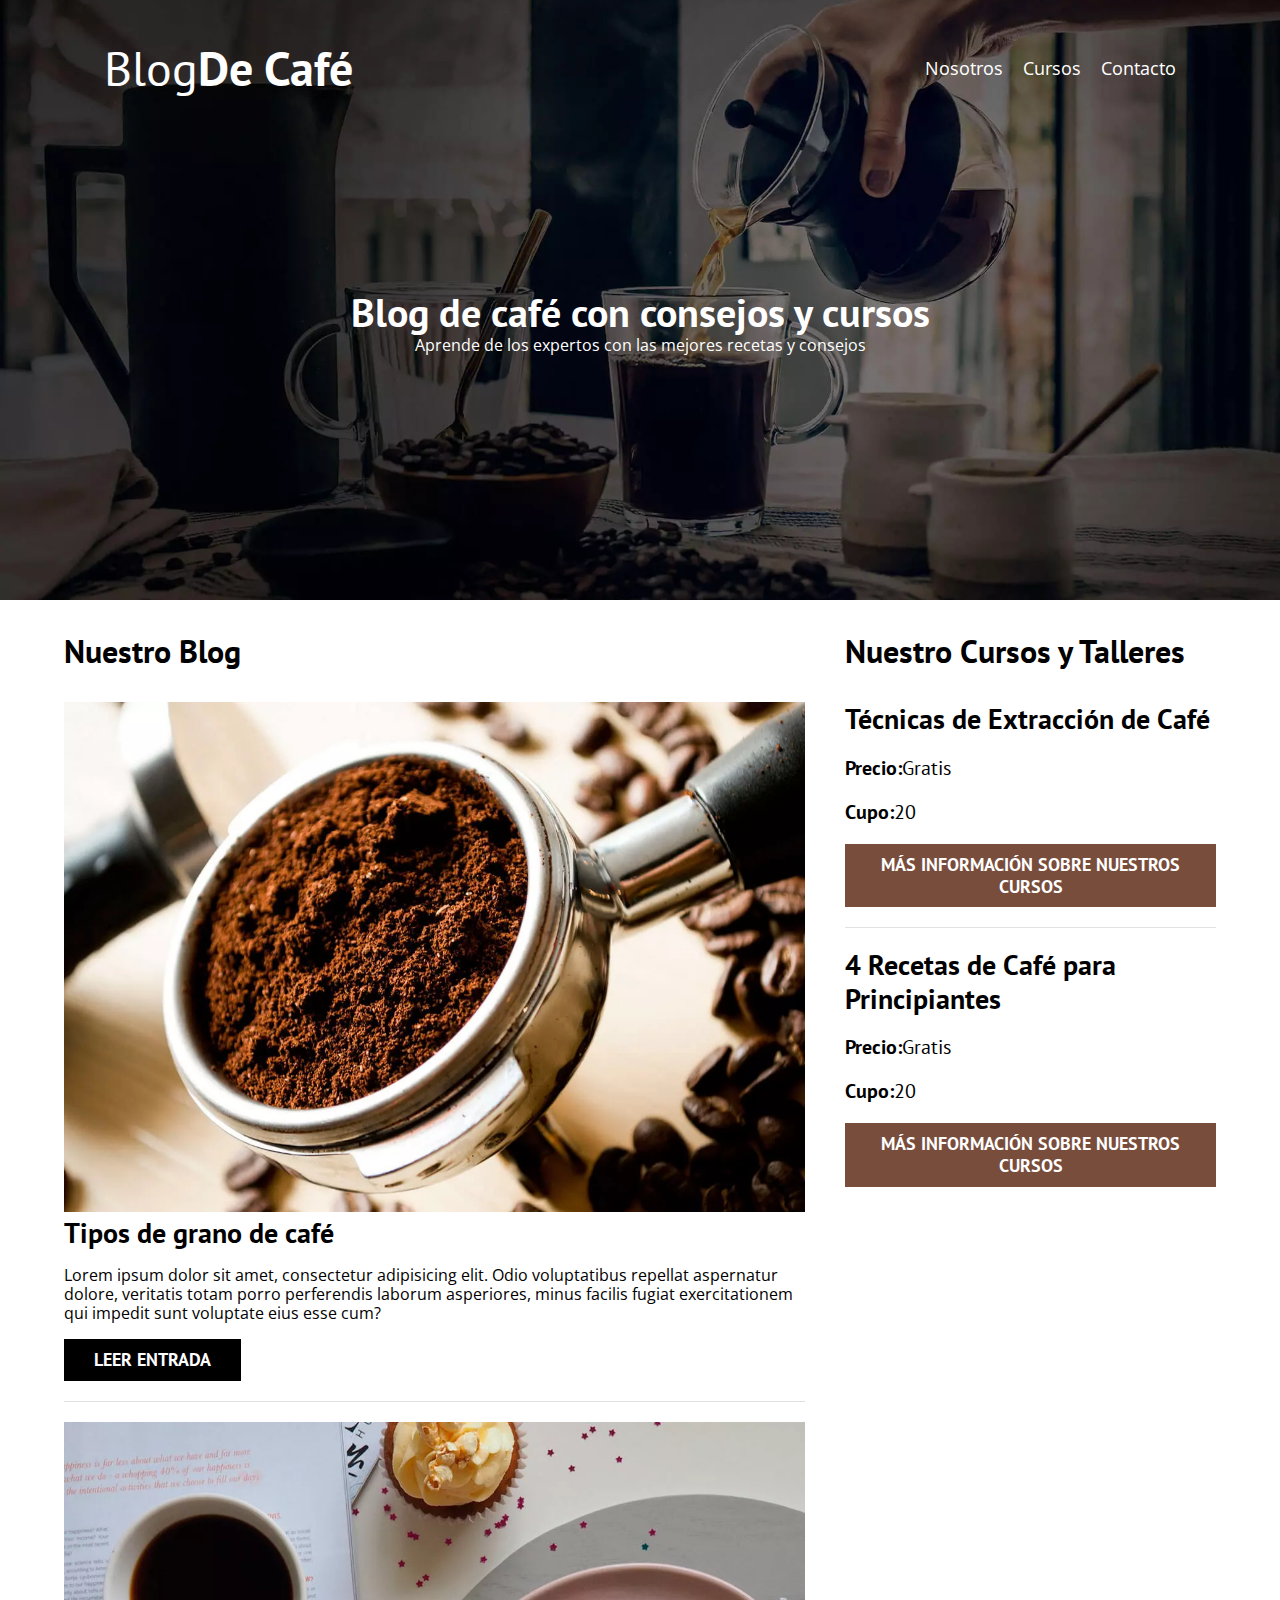
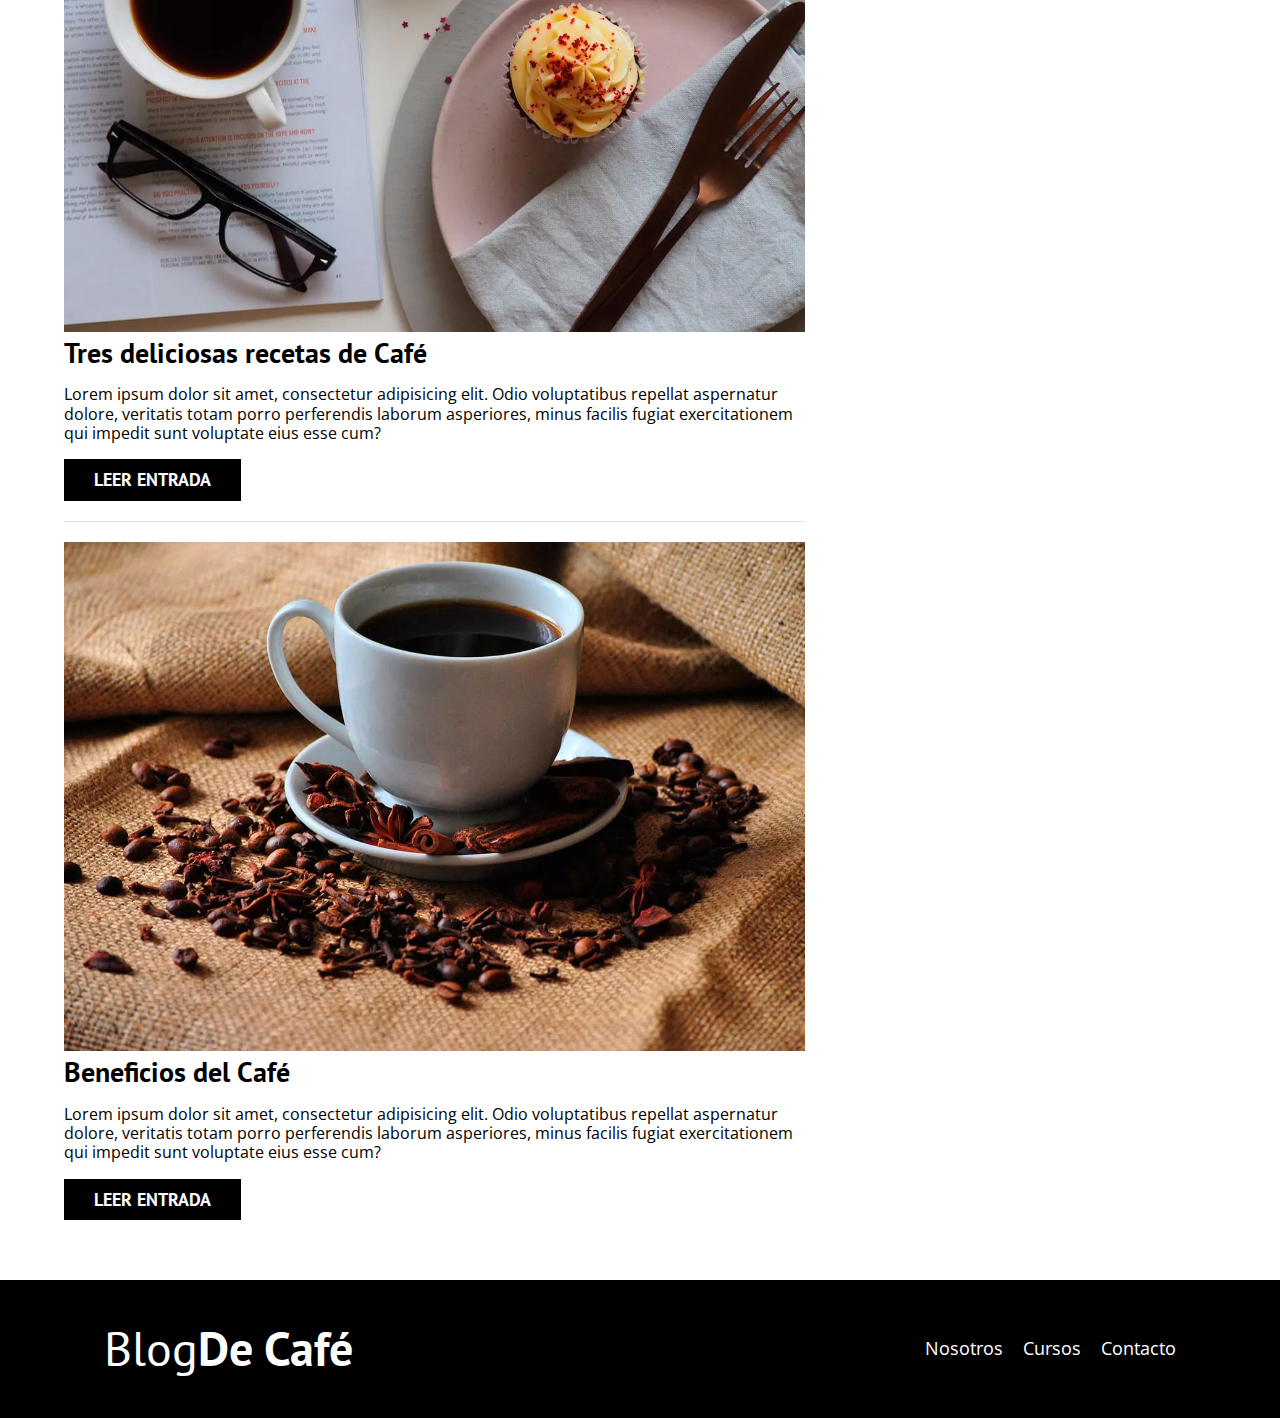
<file: index.html>
<!DOCTYPE html>
<html lang="en">

<head>
    <meta charset="UTF-8">
    <meta name="viewport" content="width=device-width, initial-scale=1.0">
    <title>BlogDeCafé</title>
    <meta name="description" content="Página web de blog de café">

    <!-- Prefetch -->
    <link rel="prefetch" href="cursos.html" as="document">

    <!-- Preload -->
    <link rel="preload" href="css/normalize.css" as="style">
    <link rel="stylesheet" href="css/normalize.css">

    <link rel="preload"
        href="https://fonts.googleapis.com/css2?family=Open+Sans&family=PT+Sans:wght@400;700&display=swap"
        crossorigin="crossorigin" as="font">
    <link href="https://fonts.googleapis.com/css2?family=Open+Sans&family=PT+Sans:wght@400;700&display=swap"
        rel="stylesheet">

    <link rel="preload" href="css/style.css" as="style">
    <link rel="stylesheet" href="css/style.css">
</head>

<body>

    <header class="header">

        <div class="contenedor">
            <div class="barra">
                <a class="logo" href="index.html">
                    <h1 class="logo__nombre no-margin centrar-texto">Blog<span class="logo__bold">De Café</span></h1>
                </a>

                <nav class="navegacion">
                    <a href="nosotros.html" class="navegacion__enlace">Nosotros</a>
                    <a href="cursos.html" class="navegacion__enlace">Cursos</a>
                    <a href="contacto.html" class="navegacion__enlace">Contacto</a>
                </nav>
            </div>
        </div>

        <div class="header__texto">
            <h2 class="no-margin">Blog de café con consejos y cursos</h2>
            <p class="no-margin">Aprende de los expertos con las mejores recetas y consejos</p>
        </div>
    </header>

    <div class="contenedor contenido-principal">
        <main class="blog">
            <h3>Nuestro Blog</h3>

            <article class="entrada">
                <div class="entrada__imagen">
                    <picture>
                        <source loading="lazy" srcset="img/blog1.webp" type="image/webp">
                        <img loading="lazy" src="img/blog1.jpg" alt="imagen blog">
                    </picture>                    
                </div>

                <div class="entrada__contenido">
                    <h4 class="no-margin">Tipos de grano de café</h4>
                    <p>Lorem ipsum dolor sit amet, consectetur adipisicing elit. Odio voluptatibus repellat aspernatur
                        dolore, veritatis totam porro perferendis laborum asperiores, minus facilis fugiat
                        exercitationem qui impedit sunt voluptate eius esse cum?</p>
                    <a href="entrada.html" class="boton boton--primario">Leer Entrada</a>
                </div>
            </article>

            <article class="entrada">
                <div class="entrada__imagen">
                    <picture>
                        <source loading="lazy" srcset="img/blog2.webp" type="image/webp">
                        <img loading="lazy" src="img/blog2.jpg" alt="imagen blog">
                    </picture> 
                </div>

                <div class="entrada__contenido">
                    <h4 class="no-margin">Tres deliciosas recetas de Café</h4>
                    <p>Lorem ipsum dolor sit amet, consectetur adipisicing elit. Odio voluptatibus repellat aspernatur
                        dolore, veritatis totam porro perferendis laborum asperiores, minus facilis fugiat
                        exercitationem qui impedit sunt voluptate eius esse cum?</p>
                    <a href="entrada.html" class="boton boton--primario">Leer Entrada</a>
                </div>
            </article>

            <article class="entrada">
                <div class="entrada__imagen">
                    <picture>
                        <source loading="lazy" srcset="img/blog3.webp" type="image/webp">
                        <img loading="lazy" src="img/blog3.jpg" alt="imagen blog">
                    </picture> 
                </div>

                <div class="entrada__contenido">
                    <h4 class="no-margin">Beneficios del Café</h4>
                    <p>Lorem ipsum dolor sit amet, consectetur adipisicing elit. Odio voluptatibus repellat aspernatur
                        dolore, veritatis totam porro perferendis laborum asperiores, minus facilis fugiat
                        exercitationem qui impedit sunt voluptate eius esse cum?</p>
                    <a href="entrada.html" class="boton boton--primario">Leer Entrada</a>
                </div>
            </article>

        </main>
        <aside class="sidebar">
            <h3>Nuestro Cursos y Talleres</h3>

            <ul class="cursos no-padding">
                <li class="widget-curso">
                    <h4 class="no-margin">Técnicas de Extracción de Café</h4>
                    <p class="widget-curso__label">Precio:<span class="widget-curso__info">Gratis</span></p>
                    <p class="widget-curso__label">Cupo:<span class="widget-curso__info">20</span></p>
                    <a href="entrada.html" class="boton boton--secundario">Más Información sobre nuestros cursos</a>
                </li>

                <li class="widget-curso">
                    <h4 class="no-margin">4 Recetas de Café para Principiantes</h4>
                    <p class="widget-curso__label">Precio:<span class="widget-curso__info">Gratis</span></p>
                    <p class="widget-curso__label">Cupo:<span class="widget-curso__info">20</span></p>
                    <a href="entrada.html" class="boton boton--secundario">Más Información sobre nuestros cursos</a>
                </li>
            </ul>

        </aside>
    </div>

    <footer class="footer">
        <div class="contenedor">
            <div class="barra">
                <a class="logo" href="index.html">
                    <h1 class="logo__nombre no-margin centrar-texto">Blog<span class="logo__bold">De Café</span></h1>
                </a>

                <nav class="navegacion">
                    <a href="nosotros.html" class="navegacion__enlace">Nosotros</a>
                    <a href="cursos.html" class="navegacion__enlace">Cursos</a>
                    <a href="contacto.html" class="navegacion__enlace">Contacto</a>
                </nav>
            </div>
        </div>
    </footer>

    <script src="js/modernizr.js"></script>
</body>
</html>
</file>
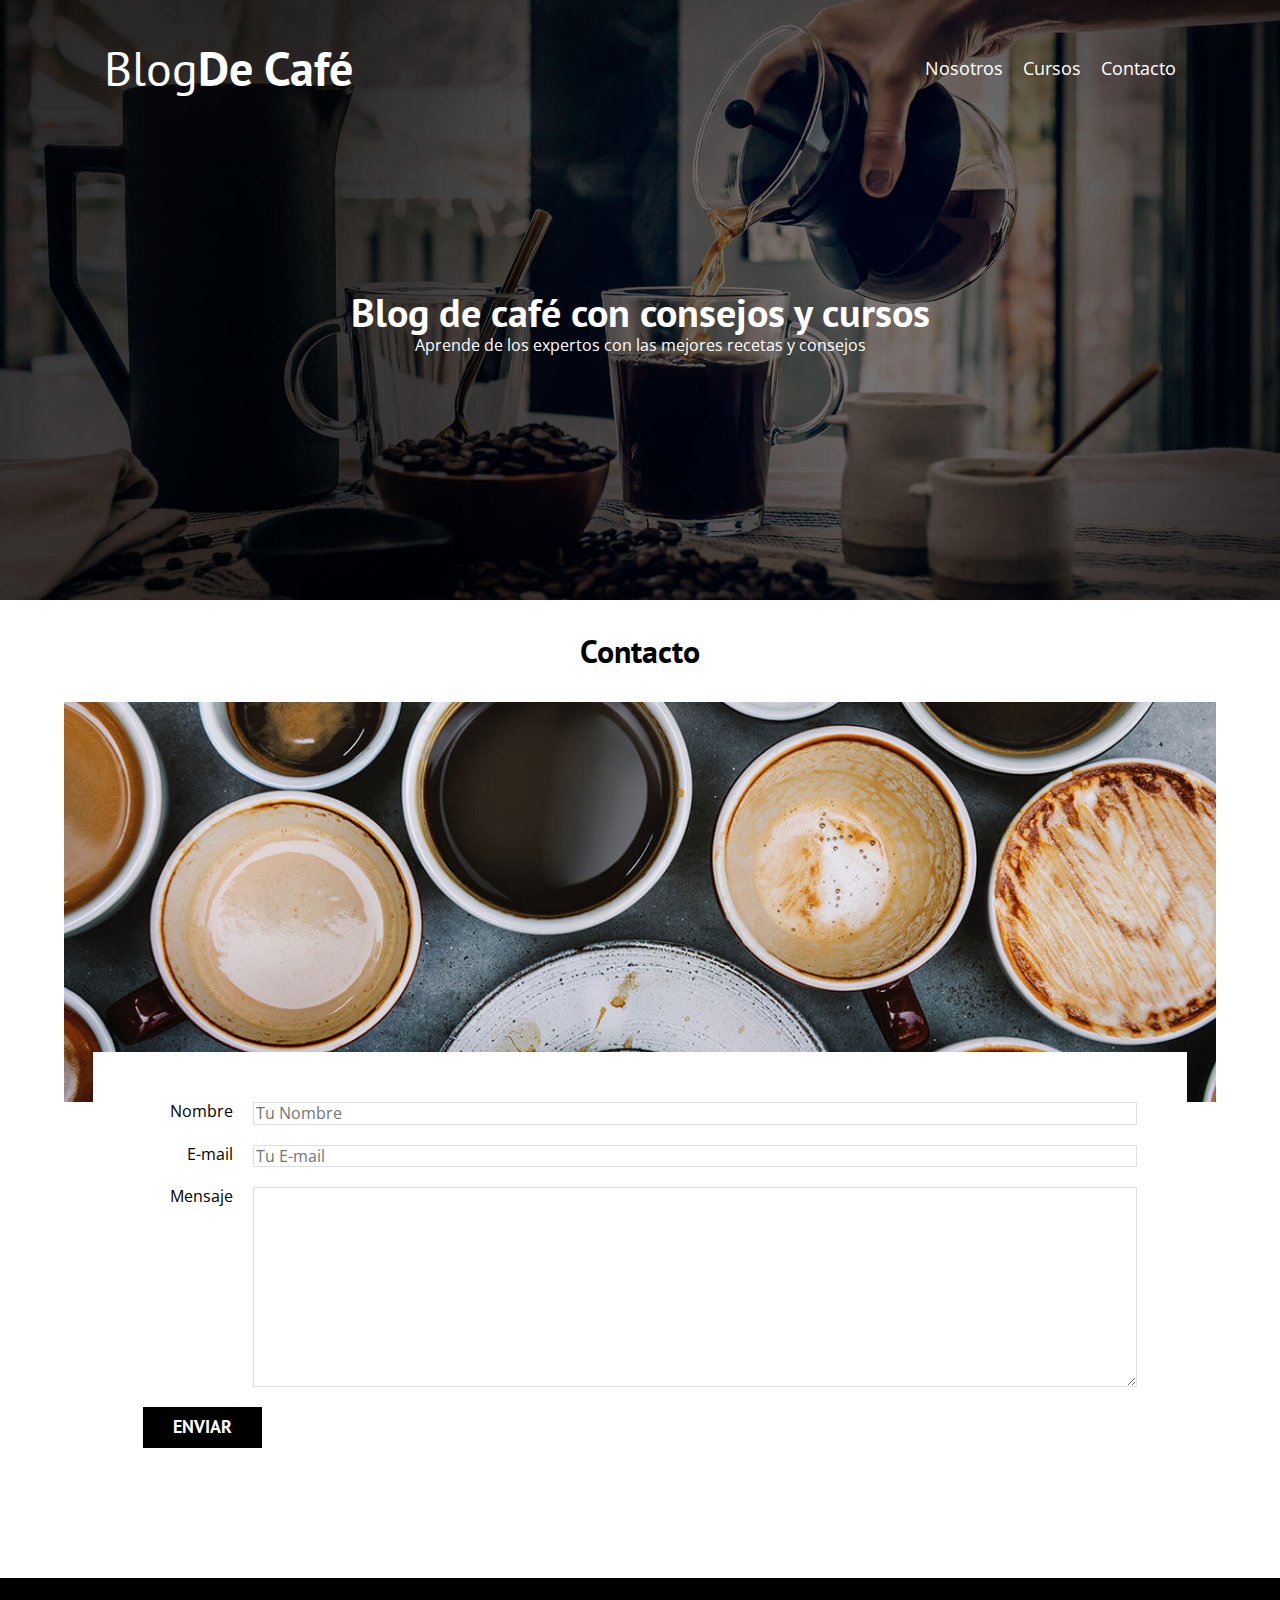
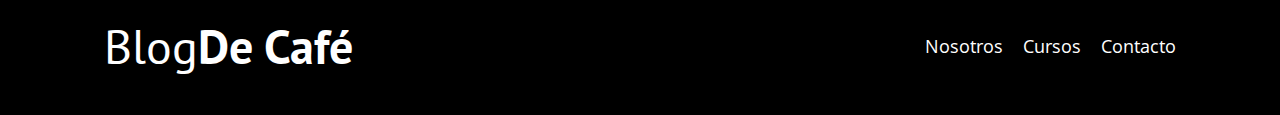
<file: contacto.html>
<!DOCTYPE html>
<html lang="en">

<head>
    <meta charset="UTF-8">
    <meta name="viewport" content="width=device-width, initial-scale=1.0">
    <title>BlogDeCafé</title>
    <meta name="description" content="Página web de blog de café">

    <!-- Prefetch -->
    <link rel="prefetch" href="nosotros.html" as="document">

    <!-- Preload -->
    <link rel="preload" href="css/normalize.css" as="style">
    <link rel="stylesheet" href="css/normalize.css">

    <link rel="preload"
        href="https://fonts.googleapis.com/css2?family=Open+Sans&family=PT+Sans:wght@400;700&display=swap"
        crossorigin="crossorigin" as="font">
    <link href="https://fonts.googleapis.com/css2?family=Open+Sans&family=PT+Sans:wght@400;700&display=swap"
        rel="stylesheet">

    <link rel="preload" href="css/style.css" as="style">
    <link rel="stylesheet" href="css/style.css">
</head>

<body>

    <header class="header">

        <div class="contenedor">
            <div class="barra">
                <a class="logo" href="index.html">
                    <h1 class="logo__nombre no-margin centrar-texto">Blog<span class="logo__bold">De Café</span></h1>
                </a>

                <nav class="navegacion">
                    <a href="nosotros.html" class="navegacion__enlace">Nosotros</a>
                    <a href="cursos.html" class="navegacion__enlace">Cursos</a>
                    <a href="contacto.html" class="navegacion__enlace">Contacto</a>
                </nav>
            </div>
        </div>

        <div class="header__texto">
            <h2 class="no-margin">Blog de café con consejos y cursos</h2>
            <p class="no-margin">Aprende de los expertos con las mejores recetas y consejos</p>
        </div>
    </header>

    <main class="contenedor">
        <h3 class="centrar-texto">Contacto</h3>

        <div class="contacto-background"></div>
        
        <form class="formulario">
            <div class="campo">
                <label class="campo__label" for="nombre">Nombre</label>
                <input
                    class="campo__field"
                    type="text" 
                    placeholder="Tu Nombre" 
                    id="nombre"
                >
            </div>

            <div class="campo">
                <label class="campo__label" for="email">E-mail</label>
                <input 
                    class="campo__field"
                    type="email" 
                    placeholder="Tu E-mail" 
                    id="email"
                >
            </div>

            <div class="campo">
                <label class="campo__label" for="mensaje">Mensaje</label>
                <textarea 
                    class="campo__field campo__field--textarea"
                    id="mensaje"
                ></textarea>
            </div>

            <div class="campo">
                <input type="submit" value="Enviar" class="boton boton--primario">
            </div>
        </form>

    </main>

    <footer class="footer">
        <div class="contenedor">
            <div class="barra">
                <a class="logo" href="index.html">
                    <h1 class="logo__nombre no-margin centrar-texto">Blog<span class="logo__bold">De Café</span></h1>
                </a>

                <nav class="navegacion">
                    <a href="nosotros.html" class="navegacion__enlace">Nosotros</a>
                    <a href="cursos.html" class="navegacion__enlace">Cursos</a>
                    <a href="contacto.html" class="navegacion__enlace">Contacto</a>
                </nav>
            </div>
        </div>
    </footer>

</body>

</html>
</file>
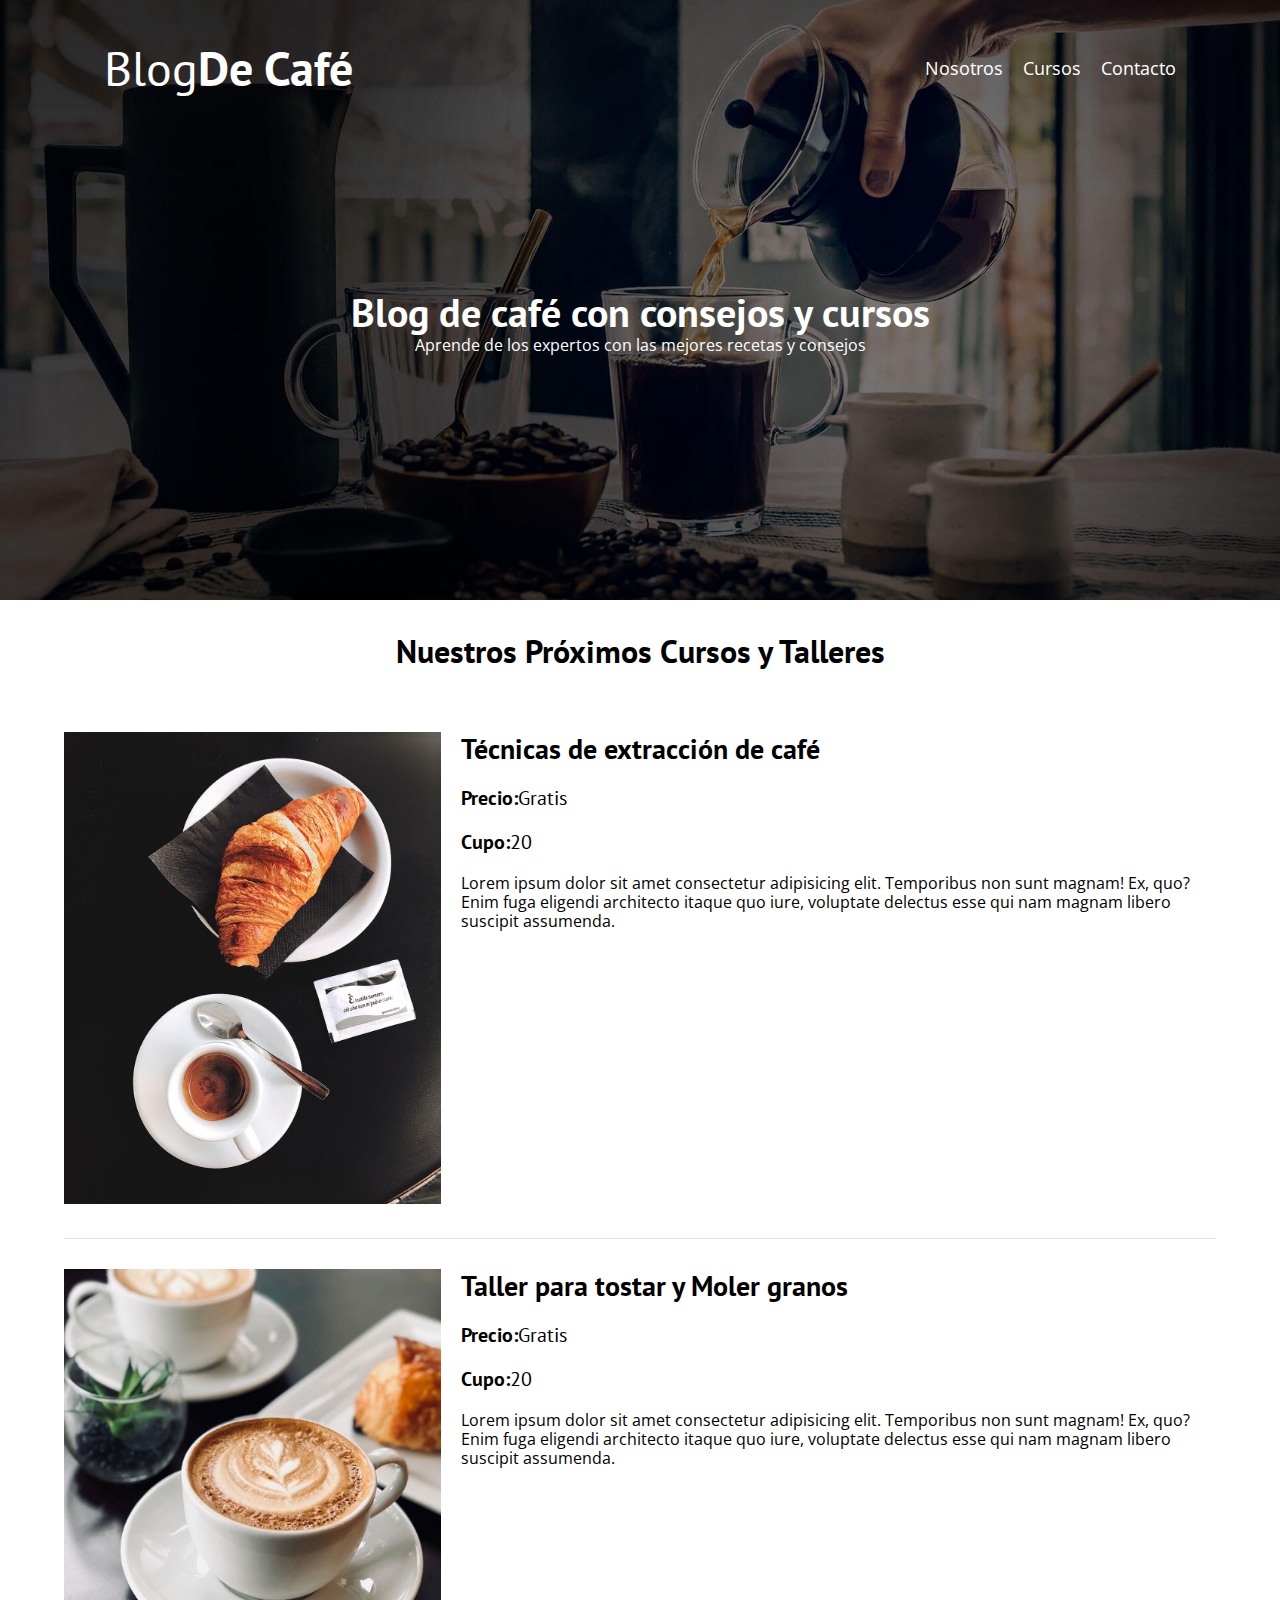
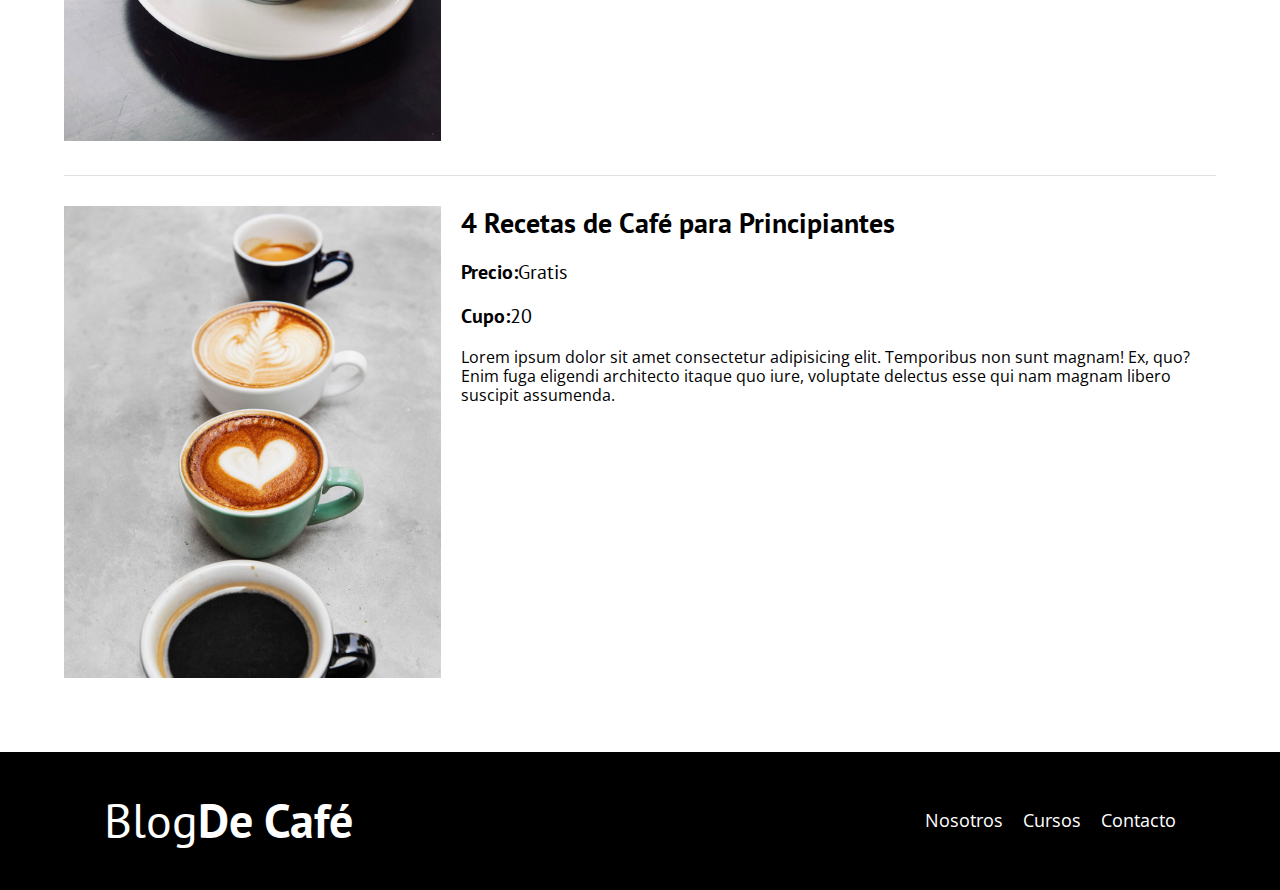
<file: cursos.html>
<!DOCTYPE html>
<html lang="en">

<head>
    <meta charset="UTF-8">
    <meta name="viewport" content="width=device-width, initial-scale=1.0">
    <title>BlogDeCafé</title>
    <meta name="description" content="Página web de blog de café">

    <!-- Prefetch -->
    <link rel="prefetch" href="nosotros.html" as="document">

    <!-- Preload -->
    <link rel="preload" href="css/normalize.css" as="style">
    <link rel="stylesheet" href="css/normalize.css">

    <link rel="preload"
        href="https://fonts.googleapis.com/css2?family=Open+Sans&family=PT+Sans:wght@400;700&display=swap"
        crossorigin="crossorigin" as="font">
    <link href="https://fonts.googleapis.com/css2?family=Open+Sans&family=PT+Sans:wght@400;700&display=swap"
        rel="stylesheet">

    <link rel="preload" href="css/style.css" as="style">
    <link rel="stylesheet" href="css/style.css">
</head>

<body>

    <header class="header">

        <div class="contenedor">
            <div class="barra">
                <a class="logo" href="index.html">
                    <h1 class="logo__nombre no-margin centrar-texto">Blog<span class="logo__bold">De Café</span></h1>
                </a>

                <nav class="navegacion">
                    <a href="nosotros.html" class="navegacion__enlace">Nosotros</a>
                    <a href="cursos.html" class="navegacion__enlace">Cursos</a>
                    <a href="contacto.html" class="navegacion__enlace">Contacto</a>
                </nav>
            </div>
        </div>

        <div class="header__texto">
            <h2 class="no-margin">Blog de café con consejos y cursos</h2>
            <p class="no-margin">Aprende de los expertos con las mejores recetas y consejos</p>
        </div>
    </header>

    <main class="contenedor">
        <h3 class="centrar-texto">Nuestros Próximos Cursos y Talleres</h3>

        <div class="curso">

            <div class="curso__imagen">
                <img src="img/curso1.jpg" alt="Imagen del Curso">
            </div>

            <div class="curso__informacion">
                <h4 class="no-margin">Técnicas de extracción de café</h4>
                <p class="curso__label">Precio:<span class="curso__info">Gratis</span></p>
                <p class="curso__label">Cupo:<span class="curso__info">20</span></p>
                <p class="curso__descripcion">Lorem ipsum dolor sit amet consectetur adipisicing elit. Temporibus non sunt
                    magnam! Ex, quo? Enim fuga eligendi architecto itaque quo iure, voluptate delectus esse qui nam magnam
                    libero suscipit assumenda.</p>
            </div> <!--Curso informacion-->
        </div> <!--Cierra el curso-->

        <div class="curso">

            <div class="curso__imagen">
                <img src="img/curso2.jpg" alt="Imagen del Curso">
            </div>

            <div class="curso__informacion">
                <h4 class="no-margin">Taller para tostar y Moler granos</h4>
                <p class="curso__label">Precio:<span class="curso__info">Gratis</span></p>
                <p class="curso__label">Cupo:<span class="curso__info">20</span></p>
                <p class="curso__descripcion">Lorem ipsum dolor sit amet consectetur adipisicing elit. Temporibus non sunt
                    magnam! Ex, quo? Enim fuga eligendi architecto itaque quo iure, voluptate delectus esse qui nam magnam
                    libero suscipit assumenda.</p>
            </div> <!--Curso informacion-->
        </div> <!--Cierra el curso-->

        <div class="curso">

            <div class="curso__imagen">
                <img src="img/curso3.jpg" alt="Imagen del Curso">
            </div>

            <div class="curso__informacion">
                <h4 class="no-margin">4 Recetas de Café para Principiantes</h4>
                <p class="curso__label">Precio:<span class="curso__info">Gratis</span></p>
                <p class="curso__label">Cupo:<span class="curso__info">20</span></p>
                <p class="curso__descripcion">Lorem ipsum dolor sit amet consectetur adipisicing elit. Temporibus non sunt
                    magnam! Ex, quo? Enim fuga eligendi architecto itaque quo iure, voluptate delectus esse qui nam magnam
                    libero suscipit assumenda.</p>
            </div> <!--Curso informacion-->
        </div> <!--Cierra el curso-->

    </main>

    <footer class="footer">
        <div class="contenedor">
            <div class="barra">
                <a class="logo" href="index.html">
                    <h1 class="logo__nombre no-margin centrar-texto">Blog<span class="logo__bold">De Café</span></h1>
                </a>

                <nav class="navegacion">
                    <a href="nosotros.html" class="navegacion__enlace">Nosotros</a>
                    <a href="cursos.html" class="navegacion__enlace">Cursos</a>
                    <a href="contacto.html" class="navegacion__enlace">Contacto</a>
                </nav>
            </div>
        </div>
    </footer>

</body>

</html>
</file>
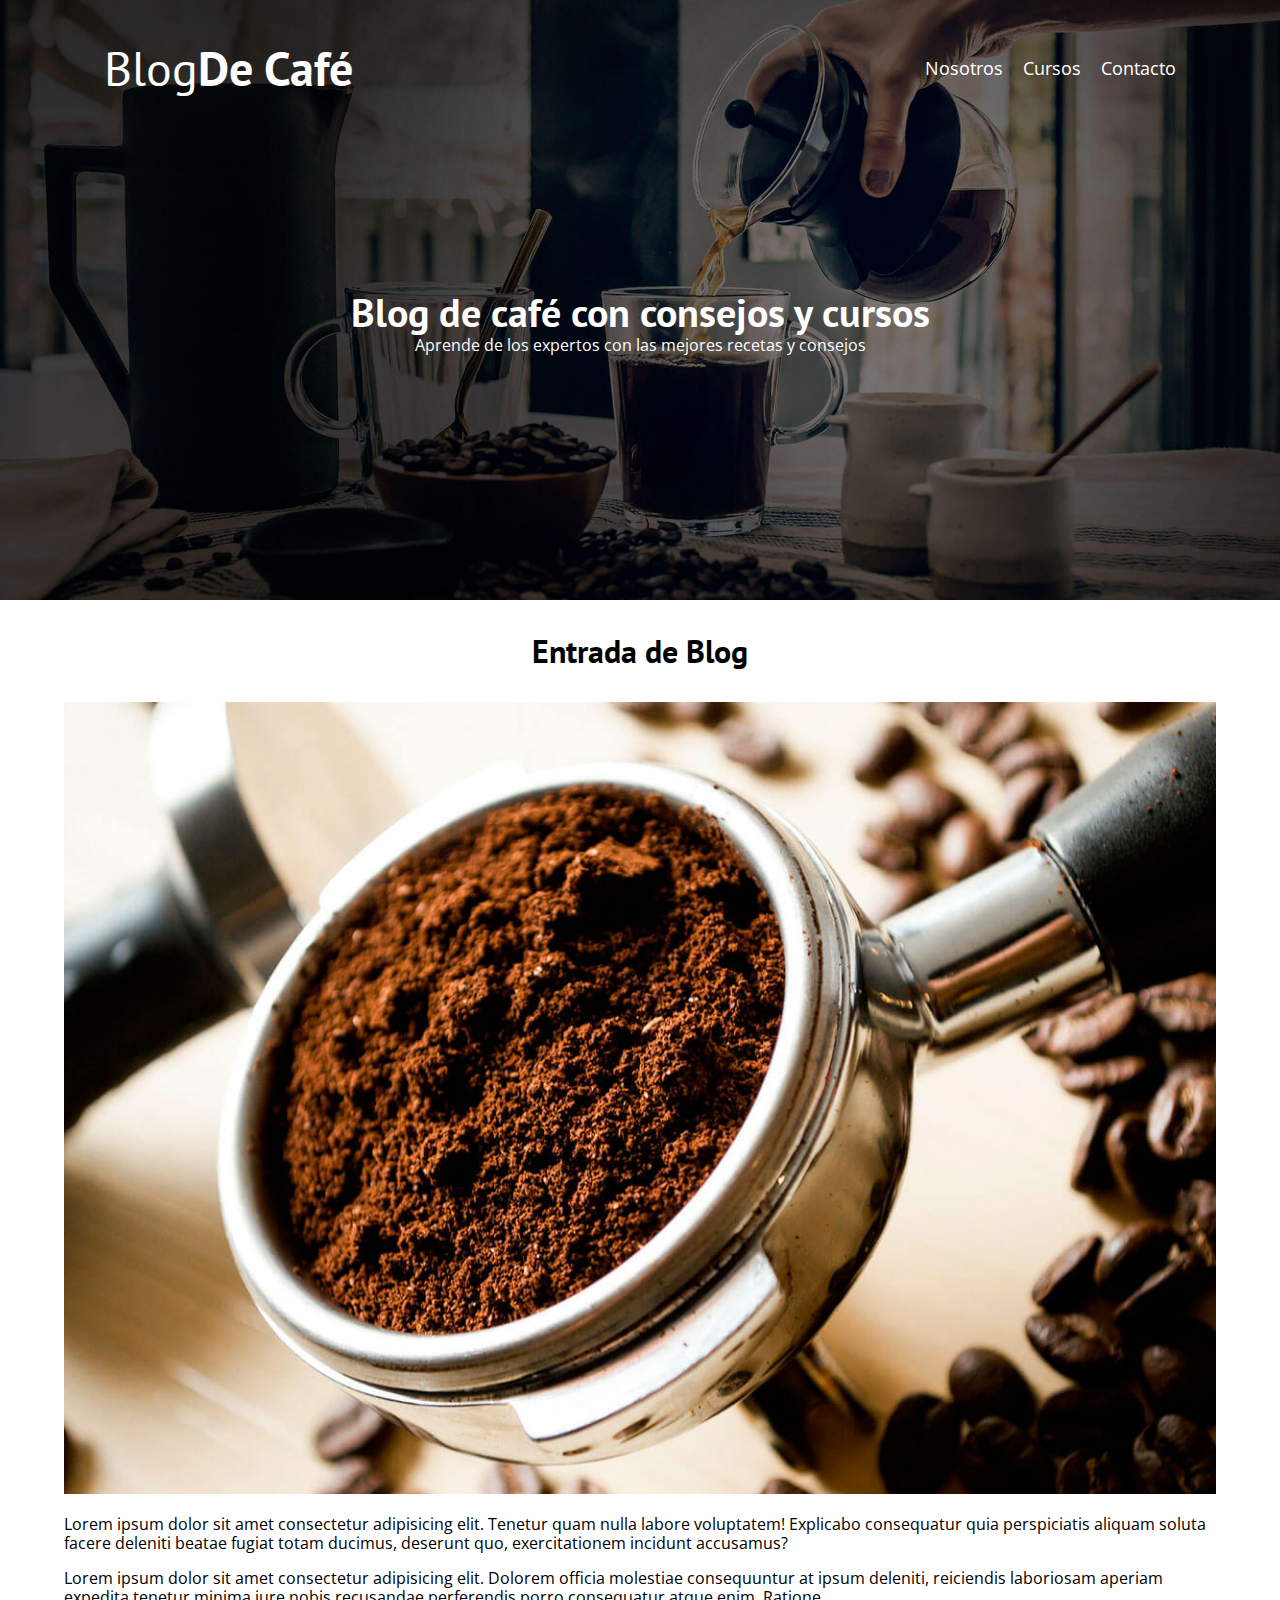
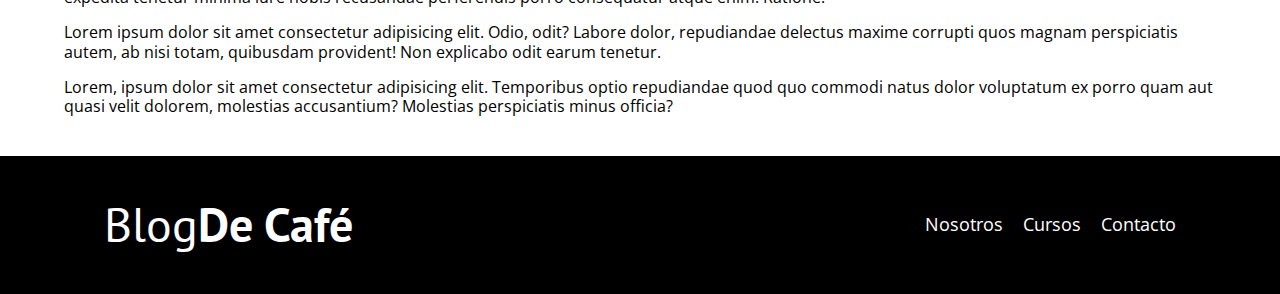
<file: entrada.html>
<!DOCTYPE html>
<html lang="en">

<head>
    <meta charset="UTF-8">
    <meta name="viewport" content="width=device-width, initial-scale=1.0">
    <title>BlogDeCafé</title>
    <meta name="description" content="Página web de blog de café">

    <!-- Prefetch -->
    <link rel="prefetch" href="nosotros.html" as="document">

    <!-- Preload -->
    <link rel="preload" href="css/normalize.css" as="style">
    <link rel="stylesheet" href="css/normalize.css">

    <link rel="preload"
        href="https://fonts.googleapis.com/css2?family=Open+Sans&family=PT+Sans:wght@400;700&display=swap"
        crossorigin="crossorigin" as="font">
    <link href="https://fonts.googleapis.com/css2?family=Open+Sans&family=PT+Sans:wght@400;700&display=swap"
        rel="stylesheet">

    <link rel="preload" href="css/style.css" as="style">
    <link rel="stylesheet" href="css/style.css">
</head>

<body>

    <header class="header">

        <div class="contenedor">
            <div class="barra">
                <a class="logo" href="index.html">
                    <h1 class="logo__nombre no-margin centrar-texto">Blog<span class="logo__bold">De Café</span></h1>
                </a>

                <nav class="navegacion">
                    <a href="nosotros.html" class="navegacion__enlace">Nosotros</a>
                    <a href="cursos.html" class="navegacion__enlace">Cursos</a>
                    <a href="contacto.html" class="navegacion__enlace">Contacto</a>
                </nav>
            </div>
        </div>

        <div class="header__texto">
            <h2 class="no-margin">Blog de café con consejos y cursos</h2>
            <p class="no-margin">Aprende de los expertos con las mejores recetas y consejos</p>
        </div>
    </header>

    <div class="contenedor">
        <main class="entrada">
            <h3 class="centrar-texto">Entrada de Blog</h3>

            <img src="img/blog1.jpg" alt="Imagen del blog">
            
            <p>Lorem ipsum dolor sit amet consectetur adipisicing elit. Tenetur quam nulla labore voluptatem!
                Explicabo consequatur quia perspiciatis aliquam soluta facere deleniti beatae fugiat totam ducimus,
                deserunt quo, exercitationem incidunt accusamus?</p>
                
            <p>Lorem ipsum dolor sit amet consectetur adipisicing elit. Dolorem officia molestiae consequuntur at
                ipsum deleniti, reiciendis laboriosam aperiam expedita tenetur minima iure nobis recusandae
                perferendis porro consequatur atque enim. Ratione.</p>

            <p>Lorem ipsum dolor sit amet consectetur adipisicing elit. Odio, odit? Labore dolor, repudiandae
                delectus maxime corrupti quos magnam perspiciatis autem, ab nisi totam, quibusdam provident! Non
                explicabo odit earum tenetur.</p>
                
            <p>Lorem, ipsum dolor sit amet consectetur adipisicing elit. Temporibus optio repudiandae quod quo
                commodi natus dolor voluptatum ex porro quam aut quasi velit dolorem, molestias accusantium?
                Molestias perspiciatis minus officia?</p>
            </div>

    </div>

    <footer class="footer">
        <div class="contenedor">
            <div class="barra">
                <a class="logo" href="index.html">
                    <h1 class="logo__nombre no-margin centrar-texto">Blog<span class="logo__bold">De Café</span></h1>
                </a>

                <nav class="navegacion">
                    <a href="nosotros.html" class="navegacion__enlace">Nosotros</a>
                    <a href="cursos.html" class="navegacion__enlace">Cursos</a>
                    <a href="contacto.html" class="navegacion__enlace">Contacto</a>
                </nav>
            </div>
        </div>
    </footer>

</body>

</html>
</file>
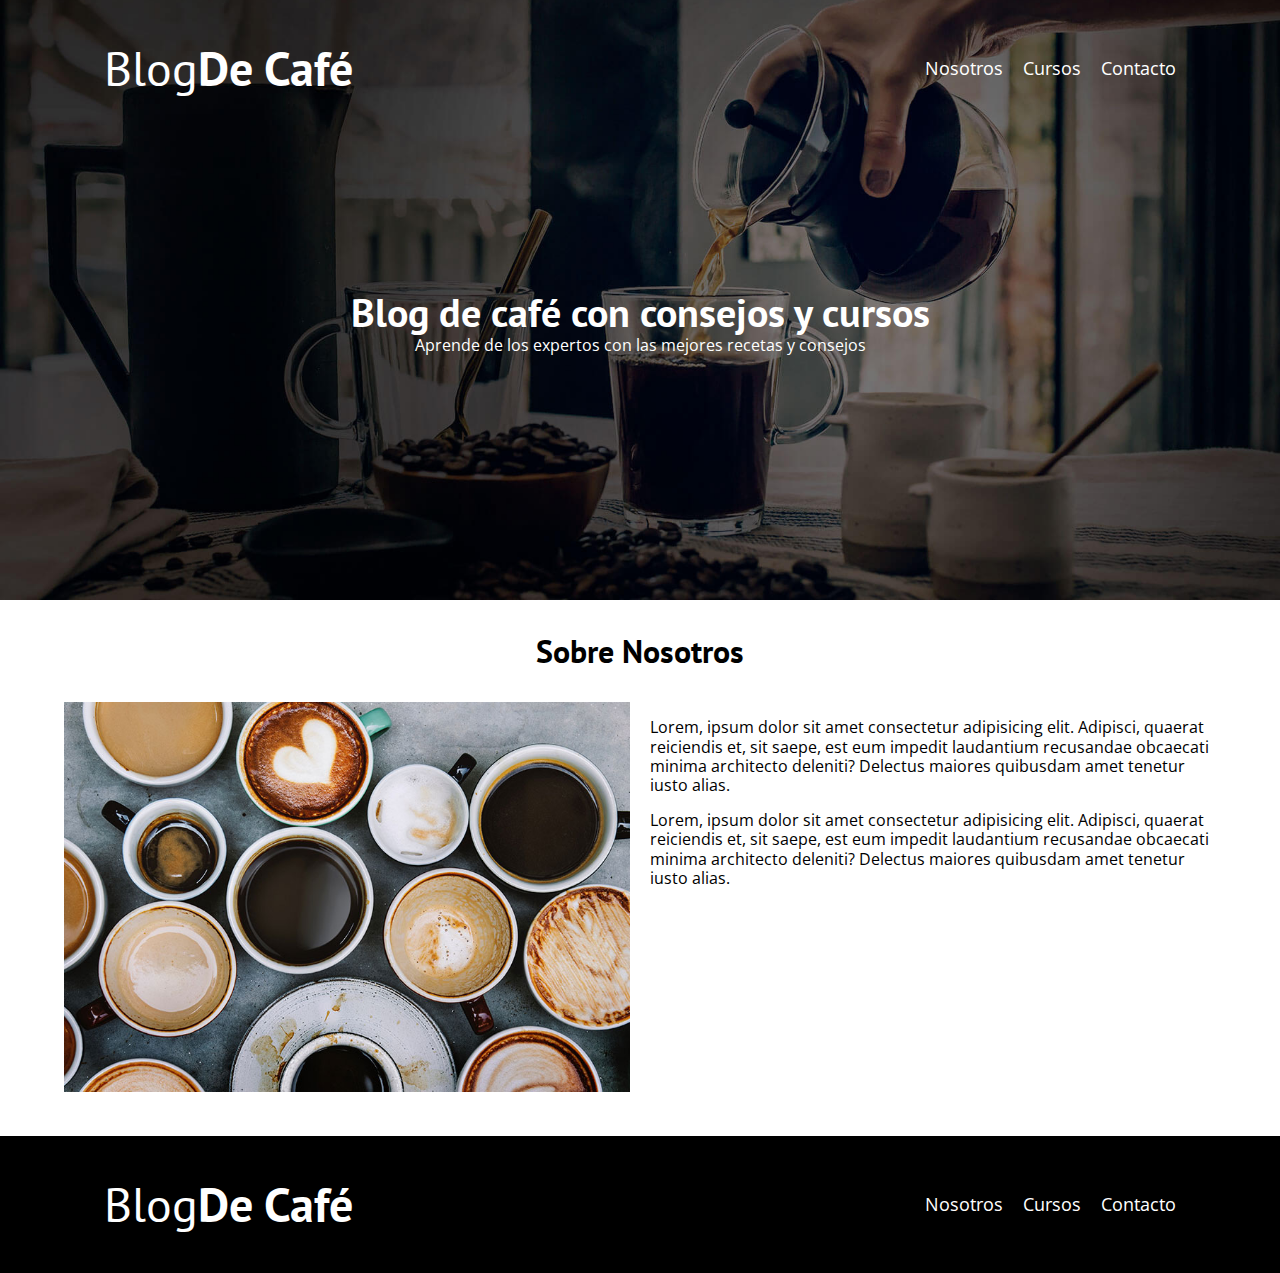
<file: nosotros.html>
<!DOCTYPE html>
<html lang="en">

<head>
    <meta charset="UTF-8">
    <meta name="viewport" content="width=device-width, initial-scale=1.0">
    <title>BlogDeCafé</title>
    <meta name="description" content="Página web de blog de café">

    <!-- Prefetch -->
    <link rel="prefetch" href="nosotros.html" as="document">

    <!-- Preload -->
    <link rel="preload" href="css/normalize.css" as="style">
    <link rel="stylesheet" href="css/normalize.css">

    <link rel="preload"
        href="https://fonts.googleapis.com/css2?family=Open+Sans&family=PT+Sans:wght@400;700&display=swap"
        crossorigin="crossorigin" as="font">
    <link href="https://fonts.googleapis.com/css2?family=Open+Sans&family=PT+Sans:wght@400;700&display=swap"
        rel="stylesheet">

    <link rel="preload" href="css/style.css" as="style">
    <link rel="stylesheet" href="css/style.css">
</head>

<body>

    <header class="header">

        <div class="contenedor">
            <div class="barra">
                <a class="logo" href="index.html">
                    <h1 class="logo__nombre no-margin centrar-texto">Blog<span class="logo__bold">De Café</span></h1>
                </a>

                <nav class="navegacion">
                    <a href="nosotros.html" class="navegacion__enlace">Nosotros</a>
                    <a href="cursos.html" class="navegacion__enlace">Cursos</a>
                    <a href="contacto.html" class="navegacion__enlace">Contacto</a>
                </nav>
            </div>
        </div>

        <div class="header__texto">
            <h2 class="no-margin">Blog de café con consejos y cursos</h2>
            <p class="no-margin">Aprende de los expertos con las mejores recetas y consejos</p>
        </div>
    </header>

    <main class="contenedor">
        <h3 class="centrar-texto">Sobre Nosotros</h3>

        <div class="sobre-nostros">
            <div class="sobre-nostros__imagen">
                <img src="img/nosotros.jpg" alt="nosotros">
            </div>

            <div class="sobre-nostros__texto">
                <p>Lorem, ipsum dolor sit amet consectetur adipisicing elit. Adipisci, quaerat reiciendis et, sit saepe,
                est eum impedit laudantium recusandae obcaecati minima architecto deleniti? Delectus maiores quibusdam
                amet tenetur iusto alias.</p>

                <p>Lorem, ipsum dolor sit amet consectetur adipisicing elit. Adipisci, quaerat reiciendis et, sit saepe,
                est eum impedit laudantium recusandae obcaecati minima architecto deleniti? Delectus maiores quibusdam
                amet tenetur iusto alias.</p>
            </div>
        </div>
    </main>

    <footer class="footer">
        <div class="contenedor">
            <div class="barra">
                <a class="logo" href="index.html">
                    <h1 class="logo__nombre no-margin centrar-texto">Blog<span class="logo__bold">De Café</span></h1>
                </a>

                <nav class="navegacion">
                    <a href="nosotros.html" class="navegacion__enlace">Nosotros</a>
                    <a href="cursos.html" class="navegacion__enlace">Cursos</a>
                    <a href="contacto.html" class="navegacion__enlace">Contacto</a>
                </nav>
            </div>
        </div>
    </footer>

</body>

</html>
</file>
<file: css/style.css>
:root {
    --fuenteHeading: 'PT Sans', sans-serif;
    --fuenteParrafos: 'Open Sans', sans-serif;

    --primario: #784D3C;
    --gris: #e1e1e1;
    --gris: #e1e1e1;
    --blanco: #ffffff;
    --negro: #000000;
}
html {
    box-sizing: border-box;
    font-size: 62.5%; /* 1 rem = 10px */    
}
*, *:before, *:after {
    box-sizing: inherit;
}
body {
    font-family: var(--fuenteParrafos);
    font-size: 1.6rem;
    line-height: 1.2;
}

/** Globales **/
.contenedor {
    width: min(90%, 120rem);
    margin: 0 auto;
}
a {
    text-decoration: none;
}
h1, h2, h3, h4 {
    font-family: var(--fuenteHeading);
    line-height: 1.2;
}
h1 {
    font-size: 4.8rem;
}
h2 {
    font-size: 4rem;
}
h3 {
    font-size: 3.2rem;
}
h4 {
    font-size: 2.8rem;
}
img {
    max-width: 100%;
}
/** Utilidades **/

.no-margin {
    margin: 0;
}
.no-padding {
    padding: 0;
}
.centrar-texto {
    text-align: center;
}

/** Header **/
.webp .header {
    background-image: url(../img/banner.webp);
}

.no-webp .header{
    background-image: url(../img/banner.jpg);
}

.header {
    background-image: url(../img/banner.jpg);
    height: 60rem;
    background-size: cover;
    background-repeat: no-repeat;
    background-position: center center;
}

.header__texto {
    text-align: center;
    color: var(--blanco);
    margin-top: 5rem;
}

@media (min-width: 768px) {
    .header__texto {
        margin-top: 15rem;
    }
}

.barra {
    padding: 4rem;
}

@media (min-width: 768px) {
    .barra {
        display: flex;
        justify-content: space-between;
        align-items: center;
    }
}

.logo {
    color: var(--blanco);
}

.logo__nombre {
    font-weight: normal;
}

.logo__bold {
    font-weight: 700;
}

.navegacion__enlace {
    display: block;
    text-align: center;
    font-size: 1.8rem;
    color: var(--blanco);
}

@media (min-width: 768px) {
    .navegacion {
        display: flex;
        gap: 2rem;
    }
}

@media (min-width: 768px) {
    .contenido-principal {
        display: grid;
        grid-template-columns: 2fr 1fr;
        column-gap: 4rem;
    }
}

.entrada {
    border-bottom:1px solid var(--gris);
    margin-bottom: 2rem;
}

.entrada:last-of-type {
    border: none;
    margin-bottom: 0;
}

.boton {
    display: block;
    font-family: var(--fuenteHeading);
    color: var(--blanco);
    text-align: center;
    padding: 1rem 3rem;
    font-size: 1.8rem;
    text-transform: uppercase;
    font-weight: 700;
    margin-bottom: 2rem;
    border: none;
}

@media (min-width: 768px) {
    .boton {
        display: inline-block;
    }
}

.boton:hover {
    cursor: pointer;
}

.boton--primario {
    background-color: var(--negro);
}

.boton--secundario {
    background-color: var(--primario);
}

.cursos {
    list-style: none;
}

.widget-curso {
    border-bottom: 1px solid var(--gris);
    margin-bottom: 2rem;
}
.widget-curso:last-of-type {
    border: none;
    margin: 0;
}

.widget-curso__label {
    font-family: var(--fuenteHeading);
    font-weight: bold;
}

.widget-curso__info,
.curso__info {
    font-weight: normal;
}

.widget-curso__label,
.widget-curso__info {
    font-size: 2rem;
}

.footer {
    background-color: var(--negro);
    padding-bottom: 3rem 0;
    margin-top: 4rem;
}

/** Sobre Nosotros **/

@media (min-width: 768px) {
    .sobre-nostros {
        display: grid;
        grid-template-columns: repeat(2, 1fr);
        column-gap: 2rem;
    }

/* Resultado con display flex    

    .sobre-nostros {
        display: flex;
        gap: 2rem;
    }

    .sobre-nostros__imagen,
    .sobre-nostros__texto {
        flex-basis: 50%;
    }
*/
}

/** Cursos **/

.curso {
    padding: 3rem 0;
    border-bottom: 1px solid var(--gris);
}

@media (min-width: 768px) {
    .curso {
        display: grid;
        grid-template-columns: 1fr 2fr;
        column-gap: 2rem;
    }
}

.curso:last-of-type {
    border: none;
}

.curso__label {
    font-family: var(--fuenteHeading);
    font-weight: bold;
}

.curso__info {
    font-weight: normal;
}

.curso__label,
.curso__info {
    font-size: 2rem;
}

/** Contacto **/

.contacto-background {
    background-image: url(../img/contacto.jpg);
    height: 40rem;
    background-size: cover;
    background-repeat: no-repeat;
}

.formulario {
    background-color: var(--blanco);
    margin: -5rem auto 0 auto;
    width: 95%;
    padding: 5rem;
}

.campo {
    display: flex; 
    margin-bottom: 2rem;
    gap: 2rem;
}

.campo__label {
    flex: 0 0 9rem;
    text-align: right;
}

.campo__field {
    flex: 1;
    border: 1px solid var(--gris);
}

.campo__field--textarea {
    height: 20rem;
}
</file>
